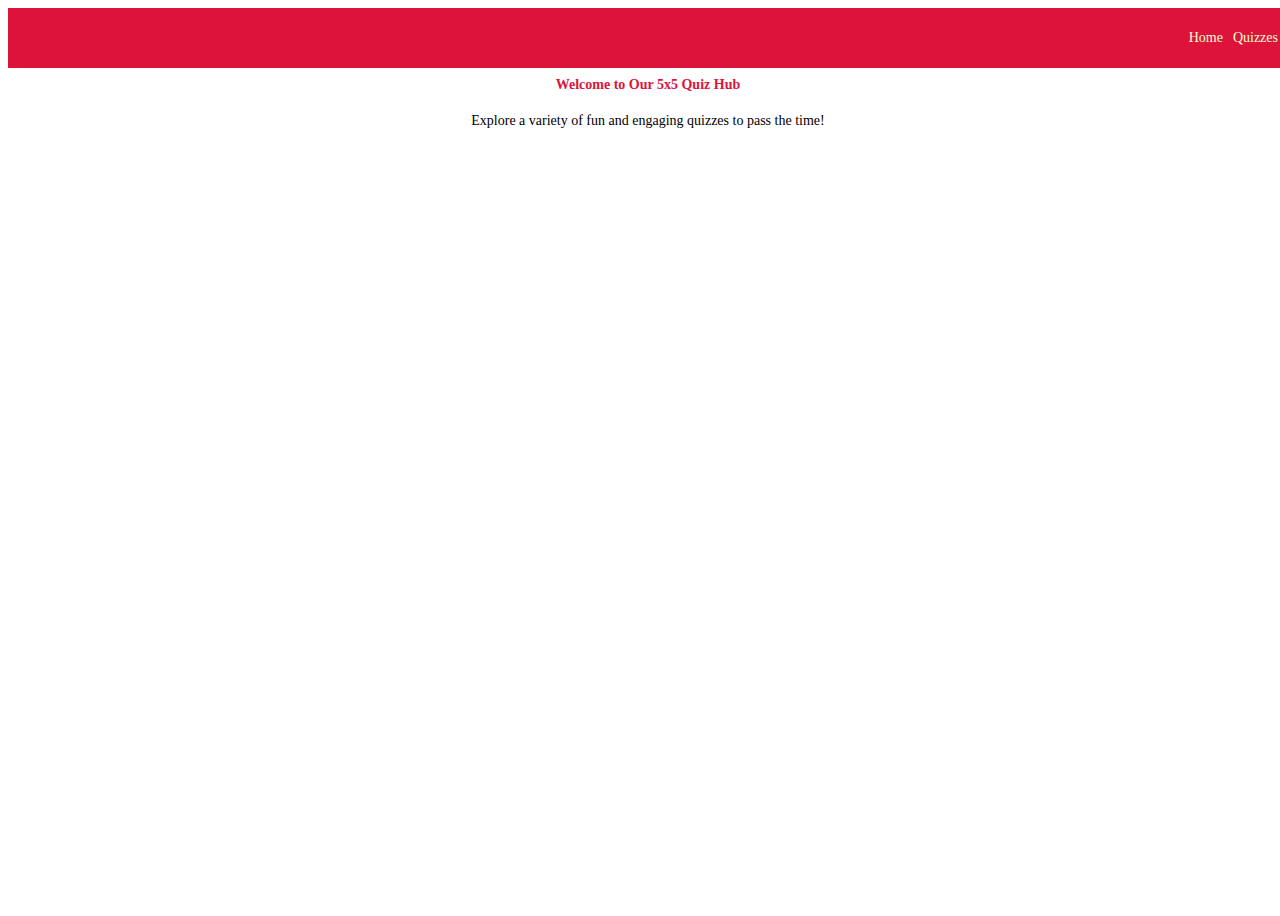
<file: index.html>
<!DOCTYPE html>
<html lang="en">
<head>
    <meta charset="UTF-8">
    <meta name="viewport" content="width=device-width, initial-scale=1.0">
    <link rel="stylesheet" href="./styles/style.css">
    <title>Home</title>
</head>
<body>
    <nav>
        <ul>
            <li><a href="./index.html">Home</a></li>
            <li><a href="./quizzes.html">Quizzes</a></li>
        </ul>
    </nav>
    <header>
        <h1>Welcome to Our 5x5 Quiz Hub</h1>
        <p>Explore a variety of fun and engaging quizzes to pass the time!</p>
    </header>
</body>
</html>
</file>
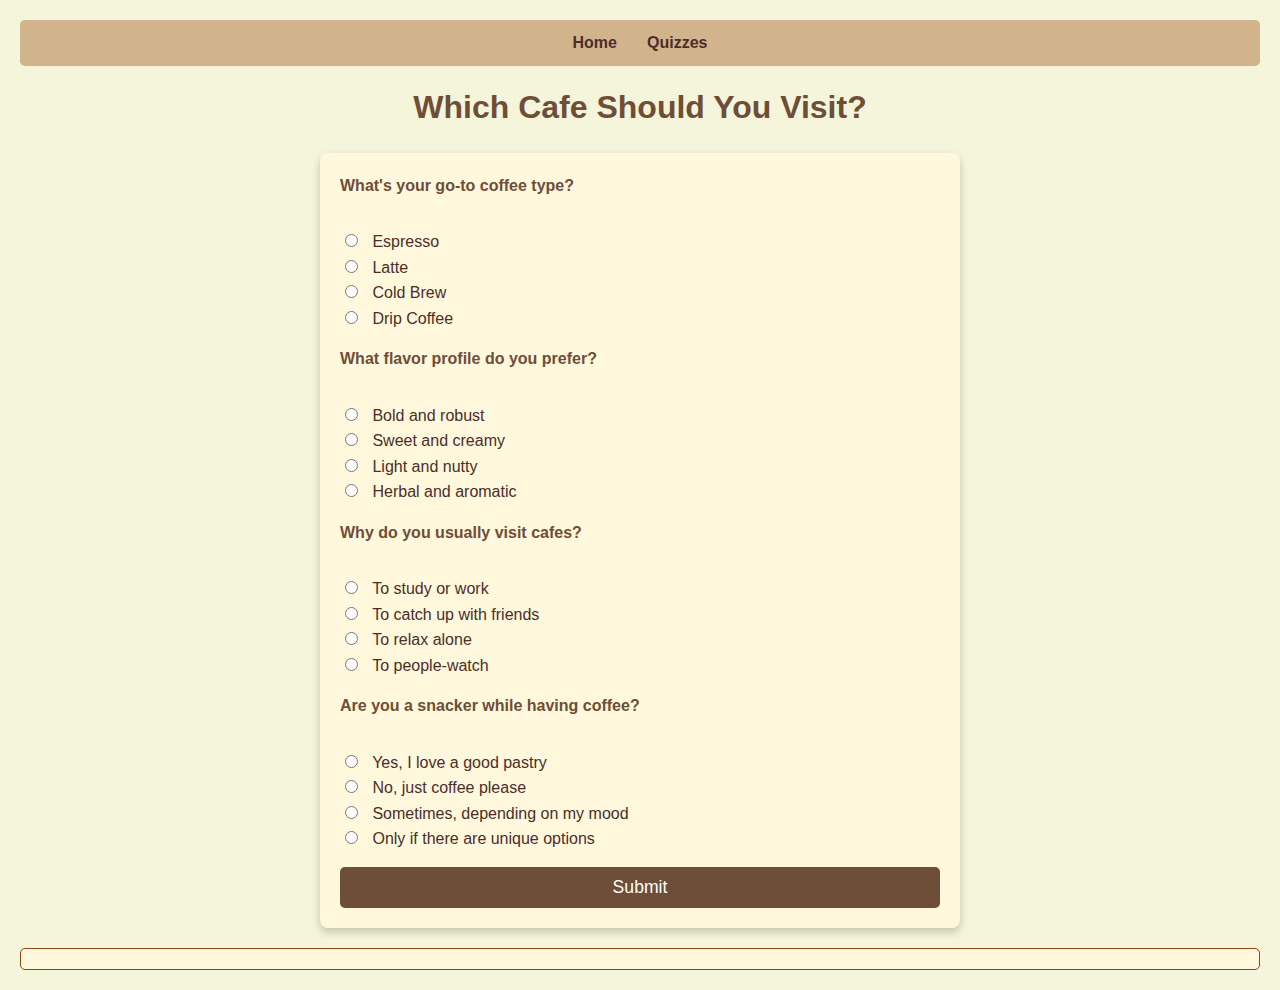
<file: coffee-lover-quiz.html>
<link rel="stylesheet" href="coffeestyles.css">


<html></html>
<html lang="en">
<head>
    <meta charset="UTF-8">
    <meta name="viewport" content="width=device-width, initial-scale=1.0">
    <title>Cafe Quiz</title>
</head>
<body>
    <nav>
        <ul>
            <li><a href="./index.html">Home</a></li>
            <li><a href="./quizzes.html">Quizzes</a></li>
        </ul>
    </nav>
    <h1>Which Cafe Should You Visit?</h1>
    <form id="cafeQuiz">
        
        <!-- Question 1 -->
        <div class="row">
            <label for="q1">What's your go-to coffee type?</label><br>
            <input type="radio" name="q1" value="betterBuzz-keepCoffee" id="q1-1"> Espresso<br>
            <input type="radio" name="q1" value="meetFresh-lovesong" id="q1-2"> Latte<br>
            <input type="radio" name="q1" value="betterBuzz-meetFresh" id="q1-3"> Cold Brew<br>
            <input type="radio" name="q1" value="keepCoffee-lovesong" id="q1-4"> Drip Coffee<br>
        </div>

        <!-- Question 2 -->
        <div class="row">
            <label for="q2">What flavor profile do you prefer?</label><br>
            <input type="radio" name="q2" value="betterBuzz-lovesong" id="q2-1"> Bold and robust<br>
            <input type="radio" name="q2" value="keepCoffee-meetFresh" id="q2-2"> Sweet and creamy<br>
            <input type="radio" name="q2" value="betterBuzz-keepCoffee" id="q2-3"> Light and nutty<br>
            <input type="radio" name="q2" value="meetFresh-lovesong" id="q2-4"> Herbal and aromatic<br>
        </div>

        <!-- Question 3 -->
        <div class="row">
            <label for="q3">Why do you usually visit cafes?</label><br>
            <input type="radio" name="q3" value="betterBuzz-meetFresh" id="q3-1"> To study or work<br>
            <input type="radio" name="q3" value="keepCoffee-lovesong" id="q3-2"> To catch up with friends<br>
            <input type="radio" name="q3" value="betterBuzz-lovesong" id="q3-3"> To relax alone<br>
            <input type="radio" name="q3" value="keepCoffee-meetFresh" id="q3-4"> To people-watch<br>
        </div>

        <!-- Question 4 -->
        <div class="row">
            <label for="q4">Are you a snacker while having coffee?</label><br>
            <input type="radio" name="q4" value="keepCoffee-betterBuzz" id="q4-1"> Yes, I love a good pastry<br>
            <input type="radio" name="q4" value="meetFresh-lovesong" id="q4-2"> No, just coffee please<br>
            <input type="radio" name="q4" value="betterBuzz-meetFresh" id="q4-3"> Sometimes, depending on my mood<br>
            <input type="radio" name="q4" value="keepCoffee-lovesong" id="q4-4"> Only if there are unique options<br>
        </div>

        <!-- Submit button -->
        <button type="button" onclick="calculateCafeResult()">Submit</button>
    </form>

    <!-- Placeholder for the result -->
    <div id="result"></div>

    <!-- Linking the JS file -->
    <script src="coffeeQuiz.js"></script>
</body>
</html>
</file>
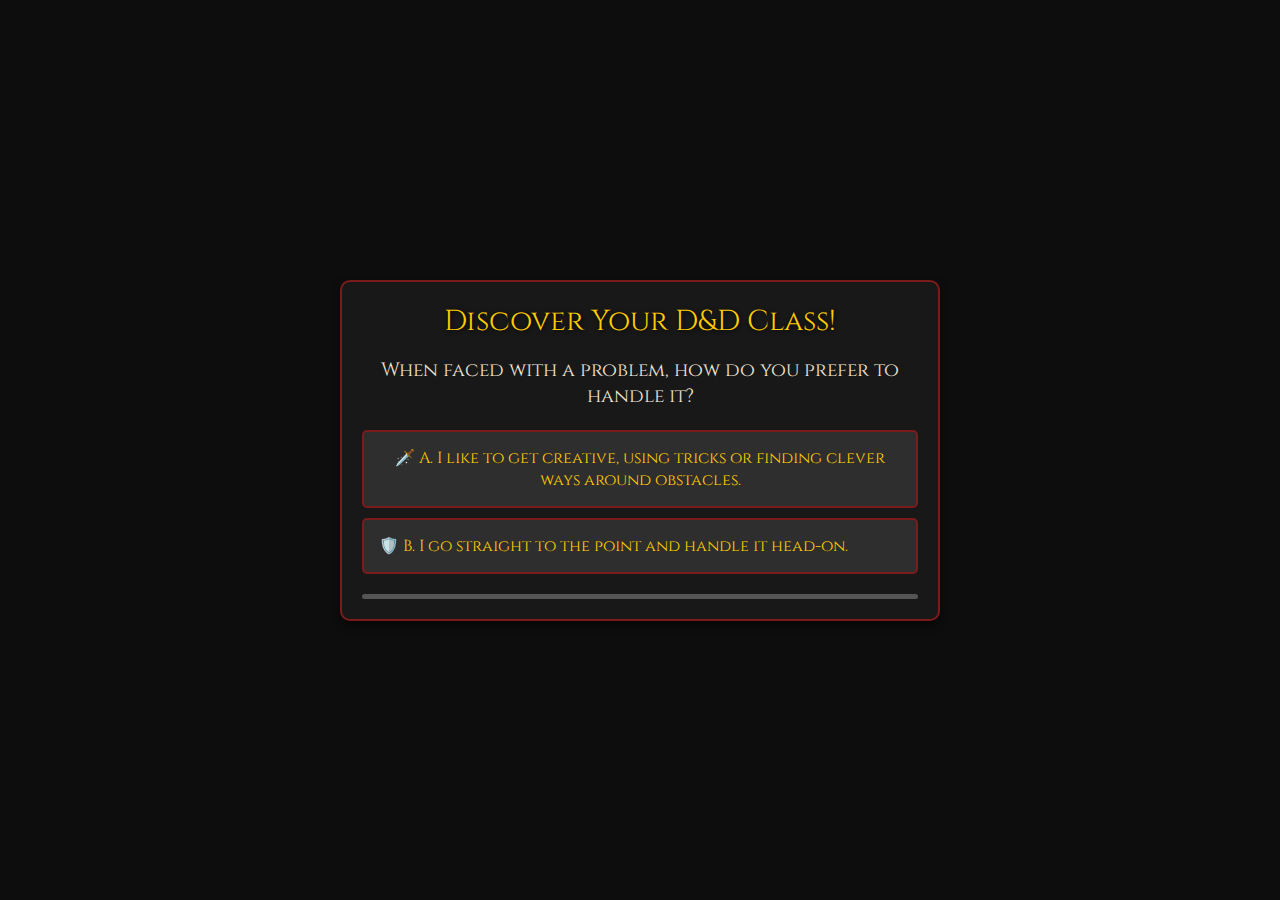
<file: dnd5e-class-quizz-beginner.html>
<!DOCTYPE html>
<html lang="en">
<head>
    <meta charset="UTF-8">
    <meta name="viewport" content="width=device-width, initial-scale=1.0">
    <title>D&D Beginner Class Quiz</title>
    <link href="https://fonts.googleapis.com/css2?family=Cinzel:wght@700&display=swap" rel="stylesheet">
    <style>
        /* Basic Reset */
        * {
            margin: 0;
            padding: 0;
            box-sizing: border-box;
        }
        body {
            font-family: Arial, sans-serif;
            background: #0d0d0d;
            color: #f0e6d6;
            display: flex;
            justify-content: center;
            align-items: center;
            height: 100vh;
            background-image: url('https://www.dndbeyond.com/public/images/backgrounds/bg.jpg'); /* D&D themed background */
            background-size: cover;
            background-attachment: fixed;
        }
        /* Container */
        .quiz-container {
            width: 90%;
            max-width: 600px;
            background: rgba(26, 26, 26, 0.9);
            padding: 20px;
            border-radius: 10px;
            box-shadow: 0 4px 8px rgba(0, 0, 0, 0.5);
            text-align: center;
            border: 2px solid #7c1b1b; /* D&D red accent */
        }
        /* Header */
        .header {
            font-family: 'Cinzel', serif;
            font-size: 1.8rem;
            color: #ffcc00;
            margin-bottom: 1rem;
            text-shadow: 1px 1px 4px rgba(0, 0, 0, 0.8);
        }
        /* Question and Answers */
        .question {
            font-size: 1.2rem;
            margin-bottom: 1rem;
            font-family: 'Cinzel', serif;
        }
        .answers {
            display: flex;
            flex-direction: column;
        }
        .answer {
            background: #2e2e2e;
            border: 2px solid #7c1b1b;
            color: #ffcc00;
            padding: 15px;
            margin: 5px 0;
            border-radius: 5px;
            cursor: pointer;
            transition: background 0.3s, transform 0.2s;
            font-family: 'Cinzel', serif;
            display: flex;
            align-items: center;
            justify-content: space-between;
        }
        .answer:hover {
            background: #5b2b2b;
            transform: scale(1.02);
            box-shadow: 0 0 5px #ffcc00;
        }
        /* Icon inside answer */
        .icon {
            margin-right: 10px;
        }
        /* Progress */
        .progress {
            height: 5px;
            width: 100%;
            background: #555;
            border-radius: 5px;
            margin-top: 15px;
            overflow: hidden;
        }
        .progress-bar {
            height: 5px;
            background: #ffcc00;
            width: 0;
            transition: width 0.3s;
        }
        
        /* Result Section */
        .result {
            display: none;
            font-size: 1.4rem;
            padding: 20px;
            margin-top: 1rem;
            font-family: 'Cinzel', serif;
            overflow: auto; /* Ensure scrolling if content is too large */
            max-height: 300px; /* Optional max height to prevent overflow */
        }

        /* Button Styling in Result Section */
        .result .cta {
            display: inline-block; /* Ensures buttons don't overlap */
            margin: 10px; /* Add space between buttons */
            padding: 12px 20px;
            background: #7c1b1b;
            color: #ffcc00;
            text-decoration: none;
            border-radius: 5px;
            font-family: 'Cinzel', serif;
            font-size: 1.2rem;
            transition: background 0.3s, transform 0.2s;
            cursor: pointer;
        }

        .result .cta:hover {
            background: #ffcc00;
            color: #7c1b1b;
            transform: scale(1.05);
        }

        /* Adjust Result Container to Ensure Buttons Display Properly */
        .result-container {
            display: flex;
            flex-direction: column;
            align-items: center;
        }

    </style>
</head>
<body>

<div class="quiz-container">
    <div class="header">Discover Your D&D Class!</div>
    
    <!-- Question Area -->
    <div id="question-container">
        <div class="question">When faced with a problem, how do you prefer to handle it?</div>
        <div class="answers">
            <div class="answer" data-score="A"><span class="icon">🗡️</span>A. I like to get creative, using tricks or finding clever ways around obstacles.</div>
            <div class="answer" data-score="B"><span class="icon">🛡️</span>B. I go straight to the point and handle it head-on.</div>
        </div>
    </div>

    <!-- Progress Bar -->
    <div class="progress">
        <div class="progress-bar" id="progress-bar"></div>
    </div>
    
    <!-- Result Area -->
    <div id="result-container" class="result">
        <p>Your recommended class is: <span id="class-result"></span></p>
        <a href="https://www.dndbeyond.com/characters" class="cta">Start Your Adventure</a>
    </div>
</div>

<script>
// Quiz questions
const questions = [
    {
        question: "When faced with a problem, how do you prefer to handle it?",
        answers: {
            A: "I like to get creative, using tricks or finding clever ways around obstacles.",
            B: "I go straight to the point and handle it head-on."
        }
    },
    {
        question: "How do you feel about being at the center of the action?",
        answers: {
            A: "I enjoy having the flexibility to move around and avoid drawing too much attention.",
            B: "I love being in the thick of it, ready to face any threat directly."
        }
    },
    {
        question: "Which of these scenarios sounds more appealing?",
        answers: {
            A: "Sneaking into a guarded area, avoiding traps, and striking with precision when the time is right.",
            B: "Leading the charge into battle, protecting allies, and showcasing my strength and skill."
        }
    },
    {
        question: "When it comes to combat, do you prefer:",
        answers: {
            A: "Speed and agility, striking swiftly and avoiding getting hit.",
            B: "Power and resilience, focusing on strong attacks and taking hits with ease."
        }
    },
    {
        question: "How do you feel about working with a team?",
        answers: {
            A: "I like being a bit of a solo operator, but I’m always there to help when needed.",
            B: "I feel at my best when I can stand side-by-side with my allies, keeping them safe and supported."
        }
    }
];

// Class results with D&D API paths
const classResults = {
    A: { name: "Rogue", apiPath: "/api/classes/rogue" },
    B: { name: "Fighter", apiPath: "/api/classes/fighter" }
};

// Variables to track the quiz progress
let currentQuestionIndex = 0, score = { A: 0, B: 0 };
const questionContainer = document.getElementById('question-container'),
      resultContainer = document.getElementById('result-container'),
      progressBar = document.getElementById('progress-bar');

// Load the current question and answers
function loadQuestion() {
    const question = questions[currentQuestionIndex];
    document.querySelector('.question').innerText = question.question;
    const answers = document.querySelectorAll('.answer');
    answers[0].innerText = `🗡️ A. ${question.answers.A}`;
    answers[1].innerText = `🛡️ B. ${question.answers.B}`;
}

// Event listeners for answer selection
document.querySelectorAll('.answer').forEach(answer => {
    answer.addEventListener('click', () => {
        score[answer.dataset.score]++;
        currentQuestionIndex++;
        progressBar.style.width = `${(currentQuestionIndex / questions.length) * 100}%`;
        currentQuestionIndex < questions.length ? loadQuestion() : showResult();
    });
});

// Fetch class information from the D&D 5e API
async function fetchClassInfo(apiPath) {
    try {
        const response = await fetch(`https://www.dnd5eapi.co${apiPath}`);
        const classData = await response.json();
        return classData;
    } catch (error) {
        console.error("Error fetching class data:", error);
    }
}

// Show result with links to D&D Beyond for each tied class
async function showResult() {
    questionContainer.style.display = 'none';
    resultContainer.style.display = 'block';

    const maxScore = Math.max(...Object.values(score));
    const resultClasses = Object.keys(score).filter(key => score[key] === maxScore);

    // Clear any existing buttons in the result container
    resultContainer.innerHTML = "<p>Your recommended class is:</p>";

    for (const classKey of resultClasses) {
        const classData = await fetchClassInfo(classResults[classKey].apiPath);

        // Create a button for each class result
        const classButton = document.createElement("a");
        classButton.href = `https://www.dndbeyond.com/classes/${classResults[classKey].name.toLowerCase()}`;
        classButton.classList.add("cta");
        classButton.innerText = `Learn more about ${classResults[classKey].name}`;
        classButton.target = "_blank"; // Open link in a new tab

        // Append the button to the result container
        resultContainer.appendChild(classButton);
    }
}

// Initialize the quiz
loadQuestion();

</script>

</body>
</html>
</file>
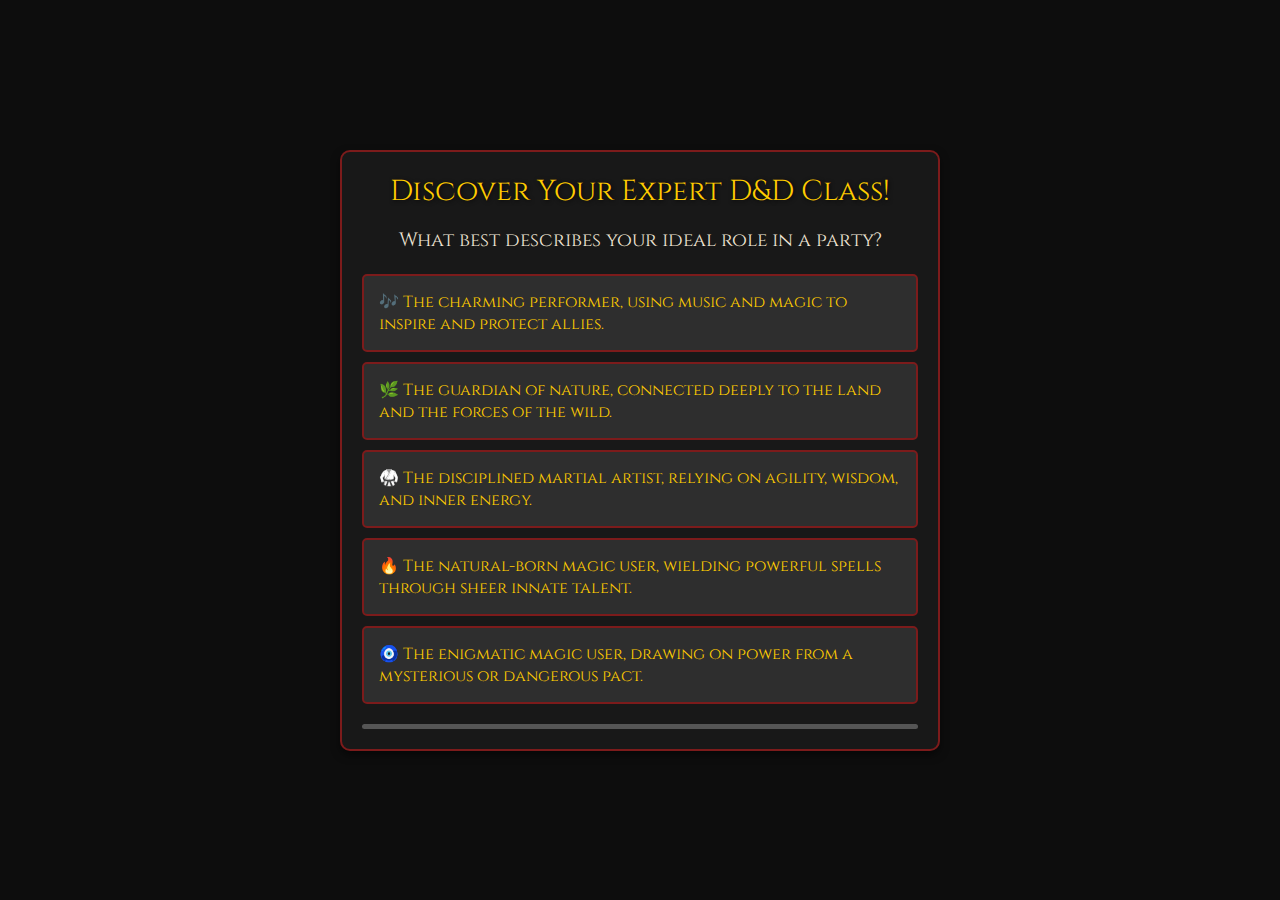
<file: dnd5e-class-quizz-expert.html>
<!DOCTYPE html>
<html lang="en">
<head>
    <meta charset="UTF-8">
    <meta name="viewport" content="width=device-width, initial-scale=1.0">
    <title>D&D Expert Class Quiz</title>
    <link href="https://fonts.googleapis.com/css2?family=Cinzel:wght@700&display=swap" rel="stylesheet">
    <style>
        /* Basic Reset */
        * {
            margin: 0;
            padding: 0;
            box-sizing: border-box;
        }
        body {
            font-family: Arial, sans-serif;
            background: #0d0d0d;
            color: #f0e6d6;
            display: flex;
            justify-content: center;
            align-items: center;
            height: 100vh;
            background-image: url('https://www.dndbeyond.com/public/images/backgrounds/bg.jpg'); /* D&D themed background */
            background-size: cover;
            background-attachment: fixed;
        }
        /* Container */
        .quiz-container {
            width: 90%;
            max-width: 600px;
            background: rgba(26, 26, 26, 0.9);
            padding: 20px;
            border-radius: 10px;
            box-shadow: 0 4px 8px rgba(0, 0, 0, 0.5);
            text-align: center;
            border: 2px solid #7c1b1b; /* D&D red accent */
        }
        /* Header */
        .header {
            font-family: 'Cinzel', serif;
            font-size: 1.8rem;
            color: #ffcc00;
            margin-bottom: 1rem;
            text-shadow: 1px 1px 4px rgba(0, 0, 0, 0.8);
        }
        /* Question and Answers */
        .question {
            font-size: 1.2rem;
            margin-bottom: 1rem;
            font-family: 'Cinzel', serif;
        }
        .answers {
            display: flex;
            flex-direction: column;
        }
        .answer {
            background: #2e2e2e;
            border: 2px solid #7c1b1b;
            color: #ffcc00;
            padding: 15px;
            margin: 5px 0;
            border-radius: 5px;
            cursor: pointer;
            transition: background 0.3s, transform 0.2s;
            font-family: 'Cinzel', serif;
            text-align: left;
        }
        .answer:hover {
            background: #5b2b2b;
            transform: scale(1.02);
            box-shadow: 0 0 5px #ffcc00;
        }
        /* Progress */
        .progress {
            height: 5px;
            width: 100%;
            background: #555;
            border-radius: 5px;
            margin-top: 15px;
            overflow: hidden;
        }
        .progress-bar {
            height: 5px;
            background: #ffcc00;
            width: 0;
            transition: width 0.3s;
        }

        /* Result Section */
        .result {
            display: none;
            font-size: 1.4rem;
            padding: 20px;
            margin-top: 1rem;
            font-family: 'Cinzel', serif;
            overflow: auto; /* Ensure scrolling if content is too large */
            max-height: 300px; /* Optional max height to prevent overflow */
        }

        /* Button Styling in Result Section */
        .result .cta {
            display: inline-block; /* Ensures buttons don't overlap */
            margin: 10px; /* Add space between buttons */
            padding: 12px 20px;
            background: #7c1b1b;
            color: #ffcc00;
            text-decoration: none;
            border-radius: 5px;
            font-family: 'Cinzel', serif;
            font-size: 1.2rem;
            transition: background 0.3s, transform 0.2s;
            cursor: pointer;
        }

        .result .cta:hover {
            background: #ffcc00;
            color: #7c1b1b;
            transform: scale(1.05);
        }

        /* Adjust Result Container to Ensure Buttons Display Properly */
        .result-container {
            display: flex;
            flex-direction: column;
            align-items: center;
        }

    </style>
</head>
<body>

<div class="quiz-container">
    <div class="header">Discover Your Expert D&D Class!</div>
    
    <!-- Question Area -->
    <div id="question-container">
        <div class="question">What best describes your ideal role in a party?</div>
        <div class="answers">
            <div class="answer" data-score="A">🎶 A. The charming performer, using music and magic to inspire and protect allies.</div>
            <div class="answer" data-score="B">🌿 B. The guardian of nature, connected deeply to the land and the forces of the wild.</div>
            <div class="answer" data-score="C">🥋 C. The disciplined martial artist, relying on agility, wisdom, and inner energy.</div>
            <div class="answer" data-score="D">🔥 D. The natural-born magic user, wielding powerful spells through sheer innate talent.</div>
            <div class="answer" data-score="E">🧿 E. The enigmatic magic user, drawing on power from a mysterious or dangerous pact.</div>
        </div>
    </div>

    <!-- Progress Bar -->
    <div class="progress">
        <div class="progress-bar" id="progress-bar"></div>
    </div>
    
    <!-- Result Area -->
    <div id="result-container" class="result">
        <p>Your recommended class is: <span id="class-result"></span></p>
        <a href="https://www.dndbeyond.com/characters" class="cta">Start Your Adventure</a>
    </div>
</div>

<script>
// Quiz questions
const questions = [
    {
        question: "What best describes your ideal role in a party?",
        answers: {
            A: "🎶 The charming performer, using music and magic to inspire and protect allies.",
            B: "🌿 The guardian of nature, connected deeply to the land and the forces of the wild.",
            C: "🥋 The disciplined martial artist, relying on agility, wisdom, and inner energy.",
            D: "🔥 The natural-born magic user, wielding powerful spells through sheer innate talent.",
            E: "🧿 The enigmatic magic user, drawing on power from a mysterious or dangerous pact."
        }
    },
    {
        question: "What approach to magic (if any) resonates with you most?",
        answers: {
            A: "🎶 I see magic as an art form, using it to charm, entertain, and protect.",
            B: "🌿 Magic is a part of nature, and I respect and harness its raw, primal forms.",
            C: "🥋 I rely on inner power and focus—magic isn’t my main source of strength, but I have unique techniques.",
            D: "🔥 Magic flows through me naturally, as if I were born to wield it.",
            E: "🧿 My magic comes from a powerful being or pact, and I’m always seeking to master it."
        }
    },
    {
        question: "What environment or setting do you feel most connected to?",
        answers: {
            A: "🎶 Anywhere with people—taverns, theaters, or even the heart of the city.",
            B: "🌿 The wilderness, forests, and natural spaces where I feel a bond with the earth.",
            C: "🥋 Quiet, focused spaces for training, meditation, or honing my skills.",
            D: "🔥 Anywhere I can test my magical abilities, be it in battle or study.",
            E: "🧿 Shadowed places, ancient libraries, or locations steeped in mystery and power."
        }
    },
    {
        question: "Which of these abilities would you most enjoy?",
        answers: {
            A: "🎶 Inspiring and buffing my allies with songs and stories, while also confusing my enemies.",
            B: "🌿 Shapeshifting into animals and drawing on nature’s power to heal or attack.",
            C: "🥋 Moving swiftly in combat, stunning foes, and using precise strikes to disable them.",
            D: "🔥 Casting powerful spells with innate talent, using magic almost instinctively.",
            E: "🧿 Calling upon strange and powerful abilities gifted by a mysterious patron."
        }
    },
    {
        question: "Which motivates you most on your adventures?",
        answers: {
            A: "🎶 Bringing joy, knowledge, and inspiration to others while staying adaptable.",
            B: "🌿 Protecting the balance of nature and exploring the mysteries of the wild.",
            C: "🥋 Perfecting my body and mind, always striving for balance and mastery.",
            D: "🔥 Discovering the depths of my own power and exploring my natural abilities.",
            E: "🧿 Uncovering hidden secrets and gaining mastery over a power that has chosen me."
        }
    }
];

// Class results with API paths
const classResults = {
    A: { name: "Bard", apiPath: "/api/classes/bard" },
    B: { name: "Druid", apiPath: "/api/classes/druid" },
    C: { name: "Monk", apiPath: "/api/classes/monk" },
    D: { name: "Sorcerer", apiPath: "/api/classes/sorcerer" },
    E: { name: "Warlock", apiPath: "/api/classes/warlock" }
};

// Track quiz progress
let currentQuestionIndex = 0, score = { A: 0, B: 0, C: 0, D: 0, E: 0 };
const questionContainer = document.getElementById('question-container'),
      resultContainer = document.getElementById('result-container'),
      progressBar = document.getElementById('progress-bar');

// Load each question and its answers
function loadQuestion() {
    const question = questions[currentQuestionIndex];
    document.querySelector('.question').innerText = question.question;
    const answers = document.querySelectorAll('.answer');
    Object.keys(question.answers).forEach((key, index) => {
        answers[index].innerText = question.answers[key];
        answers[index].setAttribute('data-score', key);
    });
}

// Event listeners for selecting answers
document.querySelectorAll('.answer').forEach(answer => {
    answer.addEventListener('click', () => {
        score[answer.dataset.score]++;
        currentQuestionIndex++;
        progressBar.style.width = `${(currentQuestionIndex / questions.length) * 100}%`;
        currentQuestionIndex < questions.length ? loadQuestion() : showResult();
    });
});

// Fetch class information from the D&D 5e API
async function fetchClassInfo(apiPath) {
    try {
        const response = await fetch(`https://www.dnd5eapi.co${apiPath}`);
        const classData = await response.json();
        return classData;
    } catch (error) {
        console.error("Error fetching class data:", error);
    }
}

// Show the result with buttons linking to each class on D&D Beyond
async function showResult() {
    questionContainer.style.display = 'none';
    resultContainer.style.display = 'block';
    
    const maxScore = Math.max(...Object.values(score));
    const resultClasses = Object.keys(score).filter(key => score[key] === maxScore);

    // Clear existing buttons in result container
    resultContainer.innerHTML = "<p>Your recommended class is:</p>";

    for (const classKey of resultClasses) {
        const classData = await fetchClassInfo(classResults[classKey].apiPath);

        // Create a button for each class result
        const classButton = document.createElement("a");
        classButton.href = `https://www.dndbeyond.com/classes/${classResults[classKey].name.toLowerCase()}`;
        classButton.classList.add("cta");
        classButton.innerText = `Learn more about ${classResults[classKey].name}`;
        classButton.target = "_blank"; // Open link in a new tab

        // Append the button to the result container
        resultContainer.appendChild(classButton);
    }
}

// Initialize the quiz
loadQuestion();
</script>

</body>
</html>
</file>
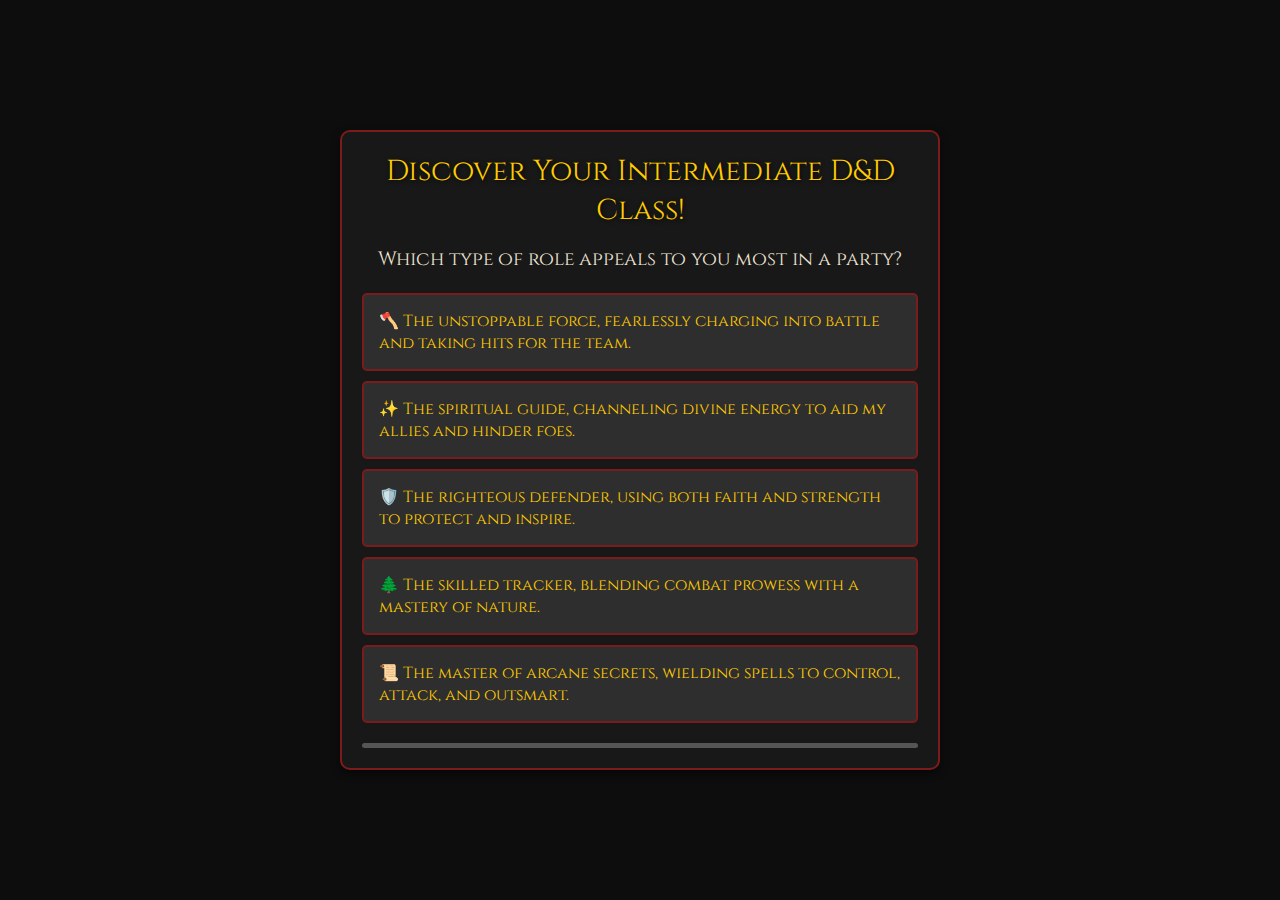
<file: dnd5e-class-quizz-intermediate.html>
<!DOCTYPE html>
<html lang="en">
<head>
    <meta charset="UTF-8">
    <meta name="viewport" content="width=device-width, initial-scale=1.0">
    <title>D&D Intermediate Class Quiz</title>
    <link href="https://fonts.googleapis.com/css2?family=Cinzel:wght@700&display=swap" rel="stylesheet">
    <style>
        /* Basic Reset */
        * {
            margin: 0;
            padding: 0;
            box-sizing: border-box;
        }
        body {
            font-family: Arial, sans-serif;
            background: #0d0d0d;
            color: #f0e6d6;
            display: flex;
            justify-content: center;
            align-items: center;
            height: 100vh;
            background-image: url('https://www.dndbeyond.com/public/images/backgrounds/bg.jpg'); /* D&D themed background */
            background-size: cover;
            background-attachment: fixed;
        }
        /* Container */
        .quiz-container {
            width: 90%;
            max-width: 600px;
            background: rgba(26, 26, 26, 0.9);
            padding: 20px;
            border-radius: 10px;
            box-shadow: 0 4px 8px rgba(0, 0, 0, 0.5);
            text-align: center;
            border: 2px solid #7c1b1b; /* D&D red accent */
        }
        /* Header */
        .header {
            font-family: 'Cinzel', serif;
            font-size: 1.8rem;
            color: #ffcc00;
            margin-bottom: 1rem;
            text-shadow: 1px 1px 4px rgba(0, 0, 0, 0.8);
        }
        /* Question and Answers */
        .question {
            font-size: 1.2rem;
            margin-bottom: 1rem;
            font-family: 'Cinzel', serif;
        }
        .answers {
            display: flex;
            flex-direction: column;
        }
        .answer {
            background: #2e2e2e;
            border: 2px solid #7c1b1b;
            color: #ffcc00;
            padding: 15px;
            margin: 5px 0;
            border-radius: 5px;
            cursor: pointer;
            transition: background 0.3s, transform 0.2s;
            font-family: 'Cinzel', serif;
            text-align: left;
        }
        .answer:hover {
            background: #5b2b2b;
            transform: scale(1.02);
            box-shadow: 0 0 5px #ffcc00;
        }
        /* Progress */
        .progress {
            height: 5px;
            width: 100%;
            background: #555;
            border-radius: 5px;
            margin-top: 15px;
            overflow: hidden;
        }
        .progress-bar {
            height: 5px;
            background: #ffcc00;
            width: 0;
            transition: width 0.3s;
        }
        
        /* Result Section */
        .result {
            display: none;
            font-size: 1.4rem;
            padding: 20px;
            margin-top: 1rem;
            font-family: 'Cinzel', serif;
            overflow: auto; /* Ensure scrolling if content is too large */
            max-height: 300px; /* Optional max height to prevent overflow */
        }

        /* Button Styling in Result Section */
        .result .cta {
            display: inline-block; /* Ensures buttons don't overlap */
            margin: 10px; /* Add space between buttons */
            padding: 12px 20px;
            background: #7c1b1b;
            color: #ffcc00;
            text-decoration: none;
            border-radius: 5px;
            font-family: 'Cinzel', serif;
            font-size: 1.2rem;
            transition: background 0.3s, transform 0.2s;
            cursor: pointer;
        }

        .result .cta:hover {
            background: #ffcc00;
            color: #7c1b1b;
            transform: scale(1.05);
        }

        /* Adjust Result Container to Ensure Buttons Display Properly */
        .result-container {
            display: flex;
            flex-direction: column;
            align-items: center;
        }

    </style>
</head>
<body>

<div class="quiz-container">
    <div class="header">Discover Your Intermediate D&D Class!</div>
    
    <!-- Question Area -->
    <div id="question-container">
        <div class="question">Which type of role appeals to you most in a party?</div>
        <div class="answers">
            <div class="answer" data-score="A">🪓 A. The unstoppable force, fearlessly charging into battle and taking hits for the team.</div>
            <div class="answer" data-score="B">✨ B. The spiritual guide, channeling divine energy to aid my allies and hinder foes.</div>
            <div class="answer" data-score="C">🛡️ C. The righteous defender, using both faith and strength to protect and inspire.</div>
            <div class="answer" data-score="D">🌲 D. The skilled tracker, blending combat prowess with a mastery of nature.</div>
            <div class="answer" data-score="E">📜 E. The master of arcane secrets, wielding spells to control, attack, and outsmart.</div>
        </div>
    </div>

    <!-- Progress Bar -->
    <div class="progress">
        <div class="progress-bar" id="progress-bar"></div>
    </div>
    
    <!-- Result Area -->
    <div id="result-container" class="result">
        <p>Your recommended class is: <span id="class-result"></span></p>
        <a href="https://www.dndbeyond.com/characters" class="cta">Start Your Adventure</a>
    </div>
</div>

<script>
// Quiz questions
const questions = [
    {
        question: "Which type of role appeals to you most in a party?",
        answers: {
            A: "🪓 The unstoppable force, fearlessly charging into battle and taking hits for the team.",
            B: "✨ The spiritual guide, channeling divine energy to aid my allies and hinder foes.",
            C: "🛡️ The righteous defender, using both faith and strength to protect and inspire.",
            D: "🌲 The skilled tracker, blending combat prowess with a mastery of nature.",
            E: "📜 The master of arcane secrets, wielding spells to control, attack, and outsmart."
        }
    },
    {
        question: "What’s your preferred approach in combat?",
        answers: {
            A: "🪓 Rush in and go wild—strength and ferocity are all I need.",
            B: "✨ Stay close to allies, using my abilities to heal, shield, and inspire them.",
            C: "🛡️ Smite evil and defend my party with honor, guided by a higher purpose.",
            D: "🌲 Move through the terrain with ease, attacking from a distance and using my knowledge of the environment.",
            E: "📜 Hang back and observe, using powerful spells to control the battlefield or unleash destruction."
        }
    },
    {
        question: "Which environment do you feel most comfortable in?",
        answers: {
            A: "🪓 The heart of the battlefield—this is where I feel truly alive.",
            B: "✨ Sacred places or temples, where I can connect to my divine powers.",
            C: "🛡️ Anywhere I can fulfill my duty to protect and serve a cause or deity.",
            D: "🌲 Wilderness or unexplored areas—I'm at my best when connected to nature.",
            E: "📜 Libraries, towers, or quiet spaces where I can study and prepare my spells."
        }
    },
    {
        question: "How do you feel about magic?",
        answers: {
            A: "🪓 Magic? Nah, give me a weapon, and I’m good.",
            B: "✨ I use divine magic to heal and protect; it’s a gift from my deity.",
            C: "🛡️ I’m guided by divine power, but I also rely on martial skills to fight for my faith.",
            D: "🌲 I prefer limited magic, using only what I need to connect with nature and aid my tracking.",
            E: "📜 Magic is my main tool; I’m always seeking to learn more spells and arcane secrets."
        }
    },
    {
        question: "What drives you most as an adventurer?",
        answers: {
            A: "🪓 Proving my strength and enjoying the thrill of combat.",
            B: "✨ Serving my deity and helping those in need.",
            C: "🛡️ Defending the weak and upholding justice and honor.",
            D: "🌲 Exploring and protecting the natural world, living off the land.",
            E: "📜 Acquiring knowledge, power, and uncovering the mysteries of the arcane."
        }
    }
];

// Class results with API paths
const classResults = {
    A: { name: "Barbarian", apiPath: "/api/classes/barbarian" },
    B: { name: "Cleric", apiPath: "/api/classes/cleric" },
    C: { name: "Paladin", apiPath: "/api/classes/paladin" },
    D: { name: "Ranger", apiPath: "/api/classes/ranger" },
    E: { name: "Wizard", apiPath: "/api/classes/wizard" }
};

// Track quiz progress
let currentQuestionIndex = 0, score = { A: 0, B: 0, C: 0, D: 0, E: 0 };
const questionContainer = document.getElementById('question-container'),
      resultContainer = document.getElementById('result-container'),
      progressBar = document.getElementById('progress-bar');

// Load each question and its answers
function loadQuestion() {
    const question = questions[currentQuestionIndex];
    document.querySelector('.question').innerText = question.question;
    const answers = document.querySelectorAll('.answer');
    Object.keys(question.answers).forEach((key, index) => {
        answers[index].innerText = question.answers[key];
        answers[index].setAttribute('data-score', key);
    });
}

// Event listeners for selecting answers
document.querySelectorAll('.answer').forEach(answer => {
    answer.addEventListener('click', () => {
        score[answer.dataset.score]++;
        currentQuestionIndex++;
        progressBar.style.width = `${(currentQuestionIndex / questions.length) * 100}%`;
        currentQuestionIndex < questions.length ? loadQuestion() : showResult();
    });
});

// Fetch class information from the D&D 5e API
async function fetchClassInfo(apiPath) {
    try {
        const response = await fetch(`https://www.dnd5eapi.co${apiPath}`);
        const classData = await response.json();
        return classData;
    } catch (error) {
        console.error("Error fetching class data:", error);
    }
}

// Show the result with buttons linking to each class on D&D Beyond
async function showResult() {
    questionContainer.style.display = 'none';
    resultContainer.style.display = 'block';
    
    const maxScore = Math.max(...Object.values(score));
    const resultClasses = Object.keys(score).filter(key => score[key] === maxScore);

    // Clear existing buttons in result container
    resultContainer.innerHTML = "<p>Your recommended class is:</p>";

    for (const classKey of resultClasses) {
        const classData = await fetchClassInfo(classResults[classKey].apiPath);

        // Create a button for each class result
        const classButton = document.createElement("a");
        classButton.href = `https://www.dndbeyond.com/classes/${classResults[classKey].name.toLowerCase()}`;
        classButton.classList.add("cta");
        classButton.innerText = `Learn more about ${classResults[classKey].name}`;
        classButton.target = "_blank"; // Open link in a new tab

        // Append the button to the result container
        resultContainer.appendChild(classButton);
    }
}

// Initialize the quiz
loadQuestion();
</script>

</body>
</html>
</file>
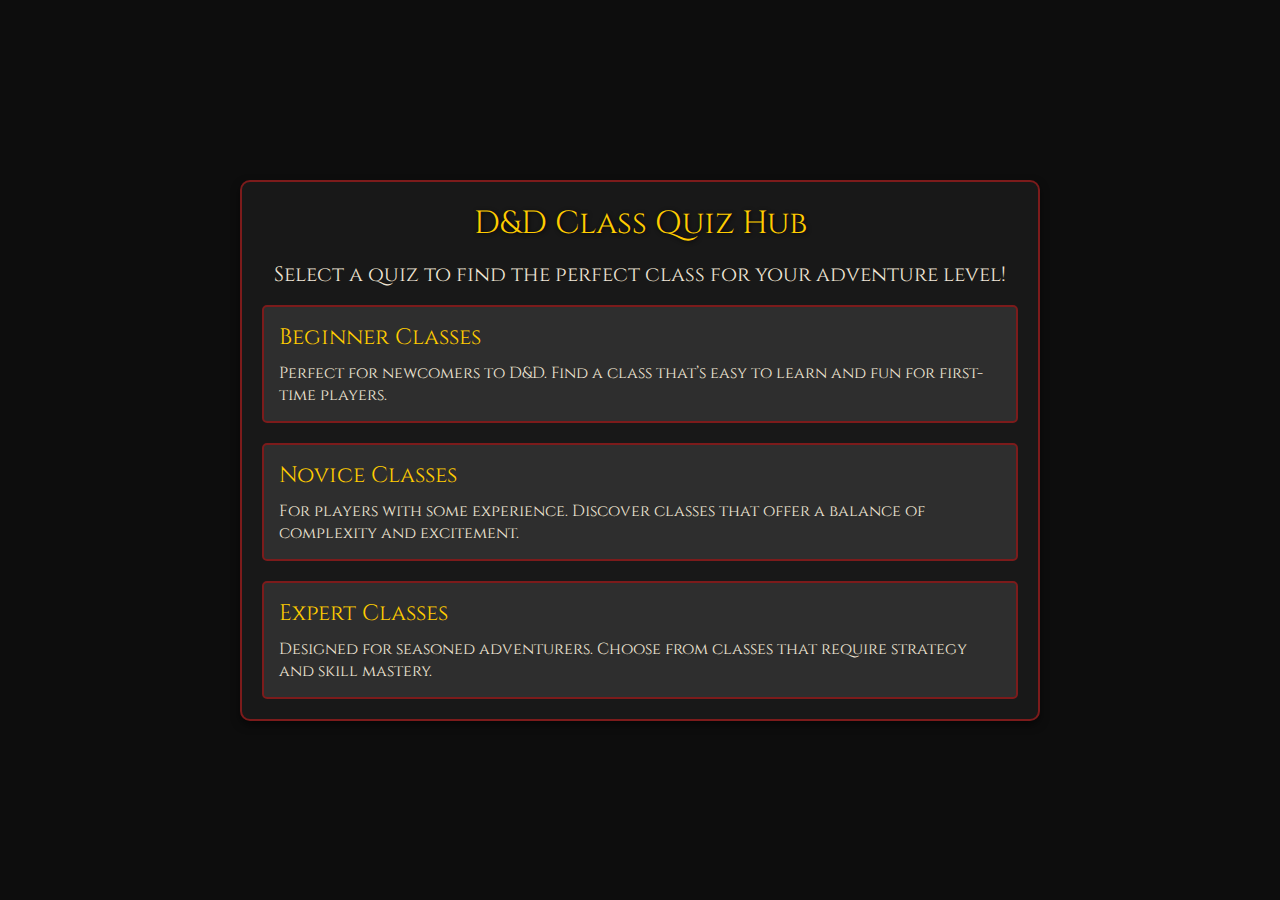
<file: dnd5E-quizzes.html>
<!DOCTYPE html>
<html lang="en">
<head>
    <meta charset="UTF-8">
    <meta name="viewport" content="width=device-width, initial-scale=1.0">
    <title>D&D Class Quiz Hub</title>
    <link href="https://fonts.googleapis.com/css2?family=Cinzel:wght@700&display=swap" rel="stylesheet">
    <style>
        /* Basic Reset */
        * {
            margin: 0;
            padding: 0;
            box-sizing: border-box;
        }
        body {
            font-family: Arial, sans-serif;
            background: #0d0d0d;
            color: #f0e6d6;
            display: flex;
            justify-content: center;
            align-items: center;
            min-height: 100vh;
            background-image: url('https://www.dndbeyond.com/public/images/backgrounds/bg.jpg'); /* D&D themed background */
            background-size: cover;
            background-attachment: fixed;
        }
        /* Container */
        .container {
            width: 90%;
            max-width: 800px;
            background: rgba(26, 26, 26, 0.9);
            padding: 20px;
            border-radius: 10px;
            box-shadow: 0 4px 8px rgba(0, 0, 0, 0.5);
            text-align: center;
            border: 2px solid #7c1b1b; /* D&D red accent */
        }
        /* Header */
        .header {
            font-family: 'Cinzel', serif;
            font-size: 2rem;
            color: #ffcc00;
            margin-bottom: 1rem;
            text-shadow: 1px 1px 4px rgba(0, 0, 0, 0.8);
        }
        .subheader {
            font-family: 'Cinzel', serif;
            font-size: 1.3rem;
            color: #f0e6d6;
            margin: 1rem 0;
        }
        /* Quiz Cards */
        .quiz-options {
            display: flex;
            flex-direction: column;
            gap: 20px;
        }
        .quiz-card {
            background: #2e2e2e;
            border: 2px solid #7c1b1b;
            color: #ffcc00;
            padding: 15px;
            border-radius: 5px;
            cursor: pointer;
            transition: background 0.3s, transform 0.2s;
            font-family: 'Cinzel', serif;
            text-align: left;
            display: flex;
            flex-direction: column;
            gap: 10px;
            text-decoration: none;
            color: #ffcc00;
        }
        .quiz-card:hover {
            background: #5b2b2b;
            transform: scale(1.02);
            box-shadow: 0 0 8px #ffcc00;
        }
        /* Quiz Card Headings */
        .quiz-title {
            font-size: 1.4rem;
            font-family: 'Cinzel', serif;
            color: #ffcc00;
        }
        .quiz-description {
            font-size: 1rem;
            color: #f0e6d6;
        }
        /* Footer CTA */
        .cta {
            background: #7c1b1b;
            color: #ffcc00;
            padding: 12px 20px;
            border-radius: 5px;
            cursor: pointer;
            margin-top: 20px;
            text-decoration: none;
            font-family: 'Cinzel', serif;
            transition: background 0.3s, transform 0.2s;
            display: inline-block;
        }
        .cta:hover {
            background: #ffcc00;
            color: #7c1b1b;
            transform: scale(1.05);
        }
    </style>
</head>
<body>

<div class="container">
    <div class="header">D&D Class Quiz Hub</div>
    <div class="subheader">Select a quiz to find the perfect class for your adventure level!</div>

    <!-- Quiz Options -->
    <div class="quiz-options">
        <!-- Beginner Quiz -->
        <a href="./dnd5e-class-quizz-beginner.html" class="quiz-card" id="beginner-quiz">
            <div class="quiz-title">Beginner Classes</div>
            <div class="quiz-description">Perfect for newcomers to D&D. Find a class that’s easy to learn and fun for first-time players.</div>
        </a>

        <!-- Novice Quiz -->
        <a href="./dnd5e-class-quizz-intermediate.html" class="quiz-card" id="novice-quiz">
            <div class="quiz-title">Novice Classes</div>
            <div class="quiz-description">For players with some experience. Discover classes that offer a balance of complexity and excitement.</div>
        </a>

        <!-- Expert Quiz -->
        <a href="./dnd5e-class-quizz-expert.html" class="quiz-card" id="expert-quiz">
            <div class="quiz-title">Expert Classes</div>
            <div class="quiz-description">Designed for seasoned adventurers. Choose from classes that require strategy and skill mastery.</div>
        </a>
    </div>
</div>

<script>
    // Event listeners for each quiz link
    document.getElementById('beginner-quiz').addEventListener('click', () => {
        window.location.href = 'beginner-quiz.html';
    });
    document.getElementById('novice-quiz').addEventListener('click', () => {
        window.location.href = 'novice-quiz.html';
    });
    document.getElementById('expert-quiz').addEventListener('click', () => {
        window.location.href = 'expert-quiz.html';
    });
</script>

</body>
</html>
</file>
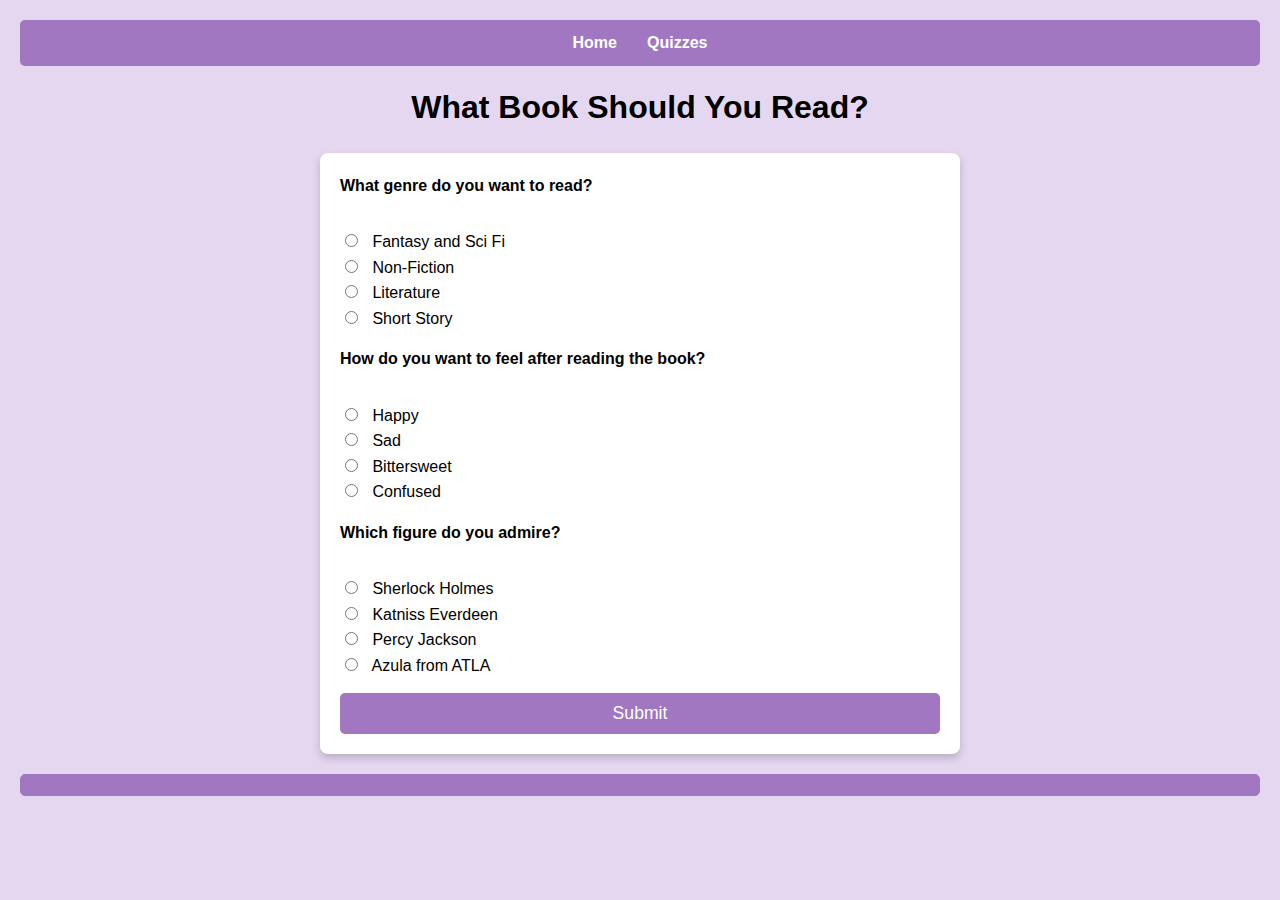
<file: horror-move-survival.html>
<link rel="stylesheet" href="horror.css">

<!DOCTYPE html>
<html lang="en">
<head>
    <meta charset="UTF-8">
    <meta name="viewport" content="width=device-width, initial-scale=1.0">
    <title>Document</title>
</head>
<body>
    <nav>
        <ul>
            <li><a href="./index.html">Home</a></li>
            <li><a href="./quizzes.html">Quizzes</a></li>
        </ul>
    </nav>
    <h1>What Book Should You Read?</h1>
    <form id="horrorMovieQuiz">
        <!-- Question 1 -->
        <div class="row">
            <label for="q1">What genre do you want to read?</label><br>
            <input type="radio" name="q1" value="poppyWar-achilles-martian-crows" id="q1-1"> Fantasy and Sci Fi<br>
            <input type="radio" name="q1" value="anthropocene-momDied-bornCrime-maus" id="q1-2"> Non-Fiction<br>
            <input type="radio" name="q1" value="blueSis-ttt-secretHis-myRage" id="q1-3"> Literature<br>
            <input type="radio" name="q1" value="TIHYLTTW-royalGame-knownMen-galatea" id="q1-4"> Short Story<br>
        </div>

        <!-- Question 2 -->
        <div class="row">
            <label for="q2">How do you want to feel after reading the book?</label><br>
            <input type="radio" name="q2" value="martian-anthropocene-ttt-TIHYLTTW" id="q2-1"> Happy<br>
            <input type="radio" name="q2" value="achilles-maus-myRage-royalGame" id="q2-2"> Sad<br>
            <input type="radio" name="q2" value="crows-momDied-secretHis-galatea" id="q2-3"> Bittersweet<br>
            <input type="radio" name="q2" value="poppyWar-bornCrime-secretHis-knownMen" id="q2-4"> Confused<br>
        </div>

        <!-- Question 3 -->
        <div class="row">
            <label for="q3">Which figure do you admire?</label><br>
            <input type="radio" name="q3" value="martian-anthropocene-secretHis-royalGame" id="q3-1"> Sherlock Holmes<br>
            <input type="radio" name="q3" value="crows-bornCrime-blueSis-knownMen" id="q3-2"> Katniss Everdeen<br>
            <input type="radio" name="q3" value="achilles-momDied-ttt-galatea" id="q3-3"> Percy Jackson<br>
            <input type="radio" name="q3" value="poppyWar-maus-myRage-TIHYLTTW" id="q3-4"> Azula from ATLA<br>
        </div>

        <!-- Submit button -->
        <button type="button" onclick="calculateHorrorResult()">Submit</button>
    </form>

    <!-- Placeholder for the result -->
    <div id="result"></div>

    <!-- Linking the JS file -->
    <script src="horrorQuiz.js"></script>
</body>
</html>
</file>
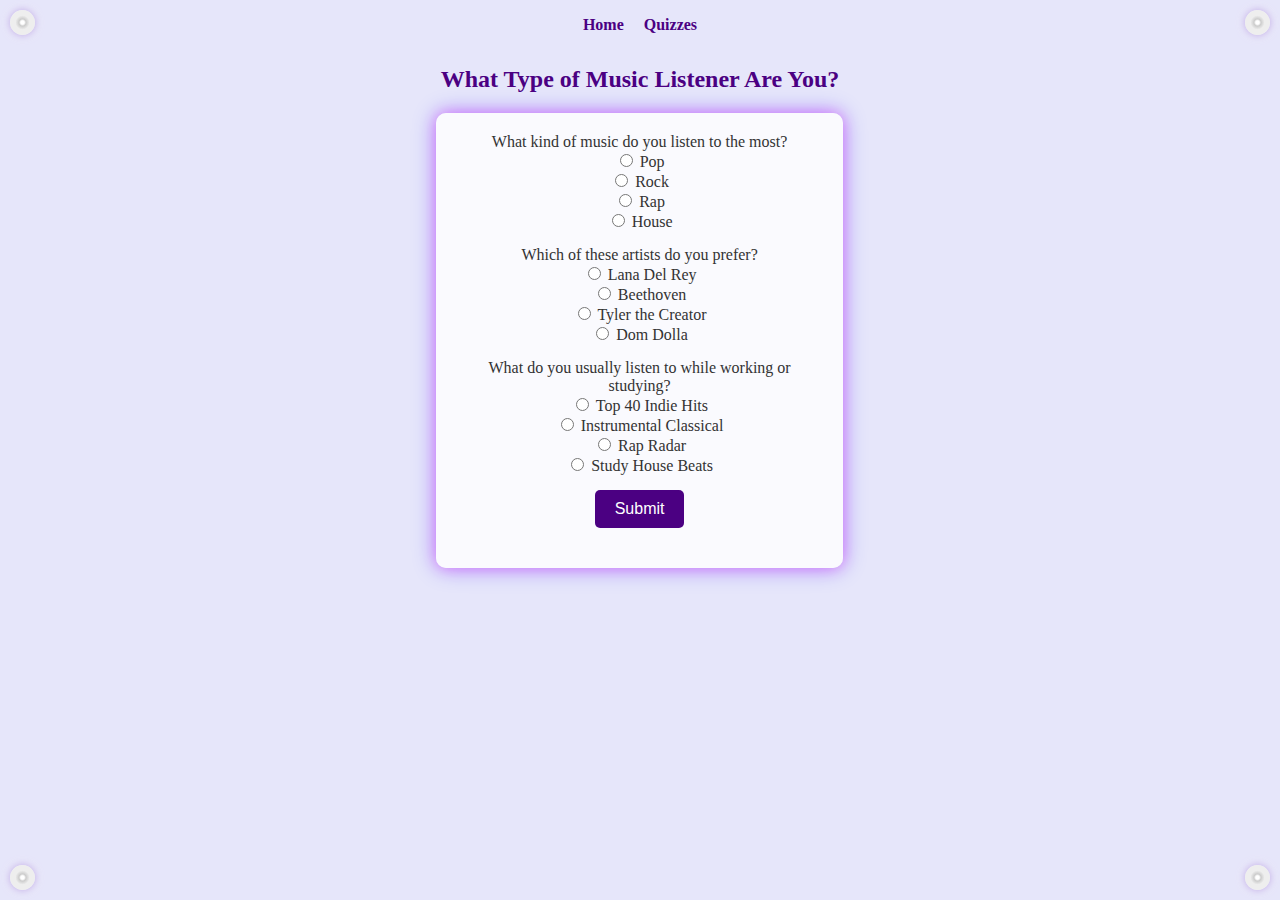
<file: music-listener-quiz.html>
<!DOCTYPE html>
<html lang="en">
<head>
    <meta charset="UTF-8">
    <meta name="viewport" content="width=device-width, initial-scale=1.0">
    <meta name="description" content="Take this fun quiz to find out what type of music listener you are!">
    <title>Fun Quiz</title>
    <style>
        body {
            background-color: #E6E6FA; /* Light purple */
            font-family: 'Times New Roman', Times, serif, sans-serif;
            color: #333;
            display: flex;
            flex-direction: column;
            align-items: center;
            margin: 0;
            padding: 0;
            height: 100vh;
        }

        /* Navigation styling */
        nav ul {
            list-style-type: none;
            padding: 0;
            display: flex;
            gap: 20px;
        }

        nav ul li {
            display: inline;
        }

        nav ul li a {
            text-decoration: none;
            color: #4B0082;
            font-weight: bold;
        }

        /* General Disco Ball Styling */
        .disco-ball {
            width: 25px; /* Size of the disco ball */
            height: 25px; /* Size of the disco ball */
            background: radial-gradient(circle at center, #fff 10%, #ccc 20%, #eee 40%);
            border-radius: 50%;
            position: fixed; /* Fixed positioning to place in viewport corners */
            animation: spin 3s linear infinite; /* Makes the balls spin */
            box-shadow: 
                0 0 8px rgba(167, 137, 219, 0.8),
                0 0 12px rgba(255, 255, 255, 0.6),
                0 0 16px rgba(255, 255, 255, 0.4);
            z-index: 1; /* Ensure it appears above the background but below the content */
        }

        /* Top-left corner */
        .top-left {
            top: 10px;
            left: 10px;
        }

        /* Top-right corner */
        .top-right {
            top: 10px;
            right: 10px;
        }

        /* Bottom-left corner */
        .bottom-left {
            bottom: 10px;
            left: 10px;
        }

        /* Bottom-right corner */
        .bottom-right {
            bottom: 10px;
            right: 10px;
        }

        /* Spinning Animation */
        @keyframes spin {
            from {
                transform: rotate(0deg);
            }
            to {
                transform: rotate(360deg);
            }
        }

        /* Quiz container styling */
        .quiz-container {
            background: rgba(255, 255, 255, 0.8);
            padding: 20px;
            border-radius: 10px;
            box-shadow: 0 0 15px rgba(255, 0, 255, 0.4), 0 0 25px rgba(0, 0, 255, 0.3);
            max-width: 600px;
            width: 90%;
            text-align: center;
            margin-top: 20px;
        }

        /* Style for quiz questions and options */
        .row {
            margin-bottom: 15px;
        }

        /* Heading styling */
        h1 {
            color: #4B0082; /* Dark purple */
            text-align: center;
            font-size: 24px;
        }

        /* Submit button styling */
        button {
            background-color: #4B0082; /* Dark purple */
            color: #fff;
            padding: 10px 20px;
            border: none;
            border-radius: 5px;
            font-size: 16px;
            cursor: pointer;
        }

        button:hover {
            background-color: #6A0DAD; /* Slightly lighter purple */
        }

        /* Result container styling */
        #result {
            margin-top: 20px;
            font-size: 18px;
            font-weight: bold;
            color: #4B0082; /* Dark purple */
        }

        /* Add cursor pointer for inputs */
        input[type="radio"] + label {
            cursor: pointer;
        }
    </style>
</head>
<body>
    <!-- Disco balls in all four corners -->
    <div class="disco-ball top-left"></div>
    <div class="disco-ball top-right"></div>
    <div class="disco-ball bottom-left"></div>
    <div class="disco-ball bottom-right"></div>

    <!-- Navigation bar -->
    <nav>
        <ul>
            <li><a href="./index.html">Home</a></li>
            <li><a href="./quizzes.html">Quizzes</a></li>
        </ul>
    </nav>

    <!-- Quiz content -->
    <main>
        <h1>What Type of Music Listener Are You?</h1>
        <div class="quiz-container">
            <form id="musicQuiz">
                <!-- Question 1 -->
                <div class="row">
                    <label for="q1">What kind of music do you listen to the most?</label><br>
                    <label>
                        <input type="radio" name="q1" value="pop" id="q1-pop"> Pop
                    </label><br>
                    <label>
                        <input type="radio" name="q1" value="classical" id="q1-classical"> Rock
                    </label><br>
                    <label>
                        <input type="radio" name="q1" value="rap" id="q1-rap"> Rap
                    </label><br>
                    <label>
                        <input type="radio" name="q1" value="house" id="q1-house"> House
                    </label>
                </div>

                <!-- Question 2 -->
                <div class="row">
                    <label for="q2">Which of these artists do you prefer?</label><br>
                    <label>
                        <input type="radio" name="q2" value="pop" id="q2-pop"> Lana Del Rey
                    </label><br>
                    <label>
                        <input type="radio" name="q2" value="classical" id="q2-classical"> Beethoven
                    </label><br>
                    <label>
                        <input type="radio" name="q2" value="rap" id="q2-rap"> Tyler the Creator
                    </label><br>
                    <label>
                        <input type="radio" name="q2" value="house" id="q2-house"> Dom Dolla
                    </label>
                </div>

                <!-- Question 3 -->
                <div class="row">
                    <label for="q3">What do you usually listen to while working or studying?</label><br>
                    <label>
                        <input type="radio" name="q3" value="pop" id="q3-pop"> Top 40 Indie Hits
                    </label><br>
                    <label>
                        <input type="radio" name="q3" value="classical" id="q3-classical"> Instrumental Classical
                    </label><br>
                    <label>
                        <input type="radio" name="q3" value="rap" id="q3-rap"> Rap Radar
                    </label><br>
                    <label>
                        <input type="radio" name="q3" value="house" id="q3-house"> Study House Beats
                    </label>
                </div>

                <!-- Submit button -->
                <button type="button" onclick="calculateResult()">Submit</button>
            </form>

            <!-- Placeholder for the result -->
            <div id="result"></div>
        </div>
    </main>
</body>
</html>
</file>
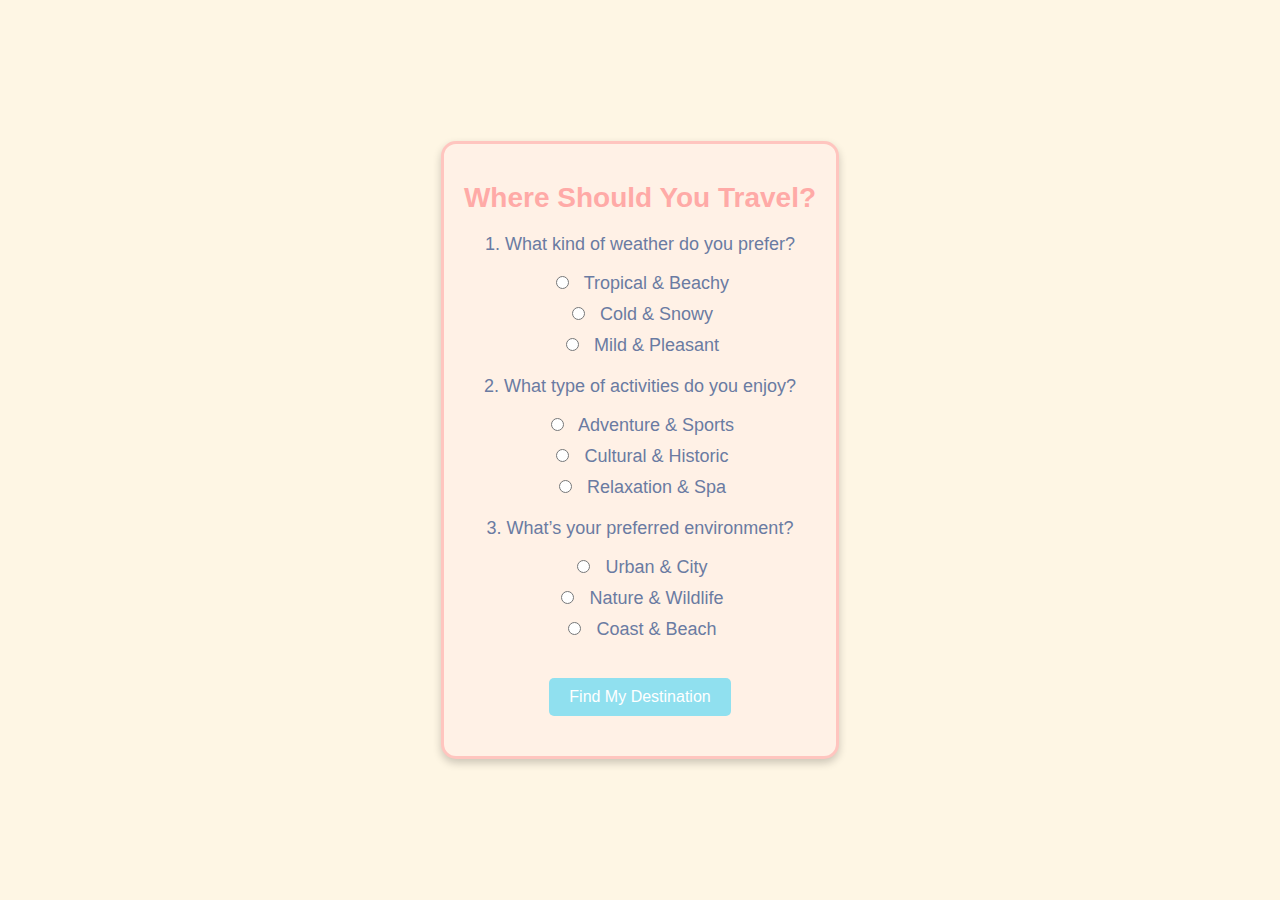
<file: travelerquiz.html>
<!DOCTYPE html>
<html lang="en">
<head>
    <meta charset="UTF-8">
    <meta name="viewport" content="width=device-width, initial-scale=1.0">
    <title>Where Should You Travel? Quiz</title>
    <style>
        body {
    font-family: Arial, sans-serif;
    display: flex;
    justify-content: center;
    align-items: center;
    height: 100vh;
    margin: 0;
    background-color: #fef6e4; /* Light pastel cream */
}

.container {
    max-width: 600px;
    padding: 20px;
    background-color: #fff1e6; /* Soft pastel peach */
    border-radius: 15px;
    box-shadow: 0px 4px 8px rgba(0, 0, 0, 0.2);
    text-align: center;
    border: 3px solid #ffc5bf; /* Soft pastel coral */
}

h1 {
    color: #ffaaa7; /* Light pastel coral */
    font-size: 28px;
    margin-bottom: 10px;
}

.question {
    margin-top: 20px;
    font-size: 18px;
    color: #6a7ba2; /* Muted pastel blue-gray */
}

.options {
    list-style-type: none;
    padding: 0;
}

.options li {
    margin: 10px 0;
}

.options input {
    margin-right: 10px;
    accent-color: #d4a5a5; /* Light pastel pink */
}

#result {
    font-size: 24px;
    color: #8ecae6; /* Soft pastel blue */
    margin-top: 20px;
}

button {
    padding: 10px 20px;
    font-size: 16px;
    color: white;
    background-color: #90e0ef; /* Soft pastel blue */
    border: none;
    border-radius: 5px;
    cursor: pointer;
    margin-top: 20px;
    transition: background-color 0.3s ease;
}

button:hover {
    background-color: #68c2d8; /* Darker pastel blue */
}

button:active {
    background-color: #50a2b5; /* Even darker pastel blue */
}

.container {
    transition: transform 0.2s ease-in-out;
}

.container:hover {
    transform: scale(1.03);
}

    </style>
</head>
<body>

<div class="container">
    <h1>Where Should You Travel?</h1>
    <form id="quizForm">
        <div class="question">
            <p>1. What kind of weather do you prefer?</p>
            <ul class="options">
                <li><input type="radio" name="weather" value="tropical"> Tropical & Beachy</li>
                <li><input type="radio" name="weather" value="cold"> Cold & Snowy</li>
                <li><input type="radio" name="weather" value="mild"> Mild & Pleasant</li>
            </ul>
        </div>

        <div class="question">
            <p>2. What type of activities do you enjoy?</p>
            <ul class="options">
                <li><input type="radio" name="activity" value="adventure"> Adventure & Sports</li>
                <li><input type="radio" name="activity" value="culture"> Cultural & Historic</li>
                <li><input type="radio" name="activity" value="relaxation"> Relaxation & Spa</li>
            </ul>
        </div>

        <div class="question">
            <p>3. What’s your preferred environment?</p>
            <ul class="options">
                <li><input type="radio" name="environment" value="city"> Urban & City</li>
                <li><input type="radio" name="environment" value="nature"> Nature & Wildlife</li>
                <li><input type="radio" name="environment" value="coast"> Coast & Beach</li>
            </ul>
        </div>

        <button type="button" onclick="calculateResult()">Find My Destination</button>
    </form>

    <div id="result"></div>
</div>

<script>
    function calculateResult() {
        const weather = document.querySelector('input[name="weather"]:checked');
        const activity = document.querySelector('input[name="activity"]:checked');
        const environment = document.querySelector('input[name="environment"]:checked');

        if (!weather || !activity || !environment) {
            alert("Please answer all questions.");
            return;
        }

        let destination = "";
        
        if (weather.value === "tropical" && activity.value === "relaxation" && environment.value === "coast") {
            destination = "Hawaii 🌺";
        } else if (weather.value === "cold" && activity.value === "adventure" && environment.value === "nature") {
            destination = "Switzerland 🏔️";
        } else if (weather.value === "mild" && activity.value === "culture" && environment.value === "city") {
            destination = "Paris 🗼";
        } else if (weather.value === "mild" && activity.value === "relaxation" && environment.value === "coast") {
            destination = "Amalfi Coast, Italy 🌊";
        } else {
            destination = "Japan 🇯🇵";
        }

        document.getElementById("result").innerText = `Your ideal travel destination is: ${destination}`;
    }
</script>

</body>
</html>
</file>
<file: styles/style.css>
* {
    font-family: "Times New Roman", Times, serif;
    font-size: 14px;
  }
 
  body {
    align-items: center;
    display: flex;
    flex-direction: column;
    min-height: 100vh;
    width: 100%;
  }
  body nav {
    align-items: center;
    background-color: crimson;
    display: flex;
    flex-direction: row-reverse;
    height: 60px;
    width: 100%;
  }
  body nav ul {
    align-items: center;
    display: flex;
    list-style: none;
  }
  body nav ul li {
    margin-right: 10px;
    text-decoration: none;
  }
  body nav ul li a {
    color: #FFFDD0;
    text-decoration: none;
  }
  body nav ul li:hover {
    cursor: pointer;
  }
 
  form {
    background-color: #f2e6dc; /* Cream background for form */
    border: 2px solid #dc143c; /* Crimson border */
    border-radius: 10px;
    padding: 20px;
    width: 100%;
    max-width: 400px;
    box-shadow: 0 4px 8px rgba(0, 0, 0, 0.1);
  }
 
  /* Headings */
  h1 {
    color: #dc143c; /* Crimson for heading */
    text-align: center;
    margin-bottom: 20px;
  }
 
  /* Label styles */
  label {
    display: block;
    font-weight: bold;
    margin-bottom: 10px;
    color: #2b2b2b;
  }
 
  /* Radio buttons and text */
  input[type=radio] {
    margin-right: 10px;
  }
 
  .row {
    margin-bottom: 20px;
  }
 
  /* Submit button */
  button {
    background-color: #dc143c; /* Crimson for the button */
    color: #f2e6dc; /* Cream for the text */
    border: none;
    border-radius: 5px;
    padding: 10px 20px;
    cursor: pointer;
    font-size: 16px;
    width: 100%;
  }
 
  button:hover {
    background-color: #a10f2d; /* Darker crimson on hover */
  }
 
  /* Result display */
  #result {
    margin-top: 20px;
    text-align: center;
    font-size: 18px;
    color: #dc143c;
    font-weight: bold;
  }/*# sourceMappingURL=style.css.map */
</file>
<file: coffeestyles.css>
/* General Reset */
body, h1, form {
    margin: 0;
    padding: 0;
    font-family: 'Arial', sans-serif;
}

/* Body Styling */
body {
    background-color: #F5F5DC; /* Beige coffee background */
    color: #4B2E2B; /* Coffee brown text */
    padding: 20px;
    line-height: 1.6;
}

/* Header */
h1 {
    text-align: center;
    color: #6F4E37; /* Rich coffee header */
    margin-bottom: 20px;
}

/* Navigation Bar */
nav ul {
    display: flex;
    justify-content: center;
    list-style-type: none;
    padding: 10px;
    background-color: #D2B48C; /* Light coffee shade */
    border-radius: 5px;
}

nav ul li {
    margin: 0 15px;
}

nav ul li a {
    text-decoration: none;
    color: #4B2E2B;
    font-weight: bold;
    transition: color 0.3s;
}

nav ul li a:hover {
    color: #6F4E37;
}

/* Form Styling */
form {
    max-width: 600px;
    margin: 0 auto;
    background: #FFF8DC; /* Creamy coffee background */
    border-radius: 8px;
    padding: 20px;
    box-shadow: 0 4px 8px rgba(0, 0, 0, 0.2);
}

.row {
    margin-bottom: 15px;
}

label {
    display: block;
    font-weight: bold;
    margin-bottom: 5px;
    color: #6F4E37;
}

input[type="radio"] {
    margin-right: 10px;
}

button {
    display: block;
    width: 100%;
    background: #6F4E37;
    color: #FFF;
    border: none;
    padding: 10px;
    border-radius: 5px;
    font-size: 1.1em;
    cursor: pointer;
}

button:hover {
    background: #8B4513; /* Darker coffee shade */
}

/* Result Section */
#result {
    margin-top: 20px;
    font-size: 1.2em;
    font-weight: bold;
    text-align: center;
    padding: 10px;
    border: 1px solid #8B4513;
    border-radius: 5px;
    background: #FFF8DC;
}
</file>
<file: horror.css>
/* General Reset */
body, h1, form {
    margin: 0;
    padding: 0;
    font-family: 'Arial', sans-serif;
}

/* Body Styling */
body {
    background-color: #e5d7f0; 
    color: #000000; 
    padding: 20px;
    line-height: 1.6;
}

/* Header */
h1 {
    text-align: center;
    color: #000000;
    margin-bottom: 20px;
}

/* Navigation Bar */
nav ul {
    display: flex;
    justify-content: center;
    list-style-type: none;
    padding: 10px;
    background-color: #a177c2;
    border-radius: 5px;
}

nav ul li {
    margin: 0 15px;
}

nav ul li a {
    text-decoration: none;
    color: #ffffff;
    font-weight: bold;
    transition: color 0.3s;
}

nav ul li a:hover {
    color: #ffffff;
}

/* Form Styling */
form {
    max-width: 600px;
    margin: 0 auto;
    background: #ffffff;
    border-radius: 8px;
    padding: 20px;
    box-shadow: 0 4px 8px rgba(0, 0, 0, 0.2);
}

.row {
    margin-bottom: 15px;
}

label {
    display: block;
    font-weight: bold;
    margin-bottom: 5px;
    color: #000000;
}

input[type="radio"] {
    margin-right: 10px;
}

button {
    display: block;
    width: 100%;
    background: #a177c2;
    color: #FFF;
    border: none;
    padding: 10px;
    border-radius: 5px;
    font-size: 1.1em;
    cursor: pointer;
}

button:hover {
    background: #a177c2; 
}

/* Result Section */
#result {
    margin-top: 20px;
    font-size: 1.2em;
    font-weight: bold;
    text-align: center;
    padding: 10px;
    border: 1px solid #a177c2;
    border-radius: 5px;
    background: #a177c2;
}
</file>
